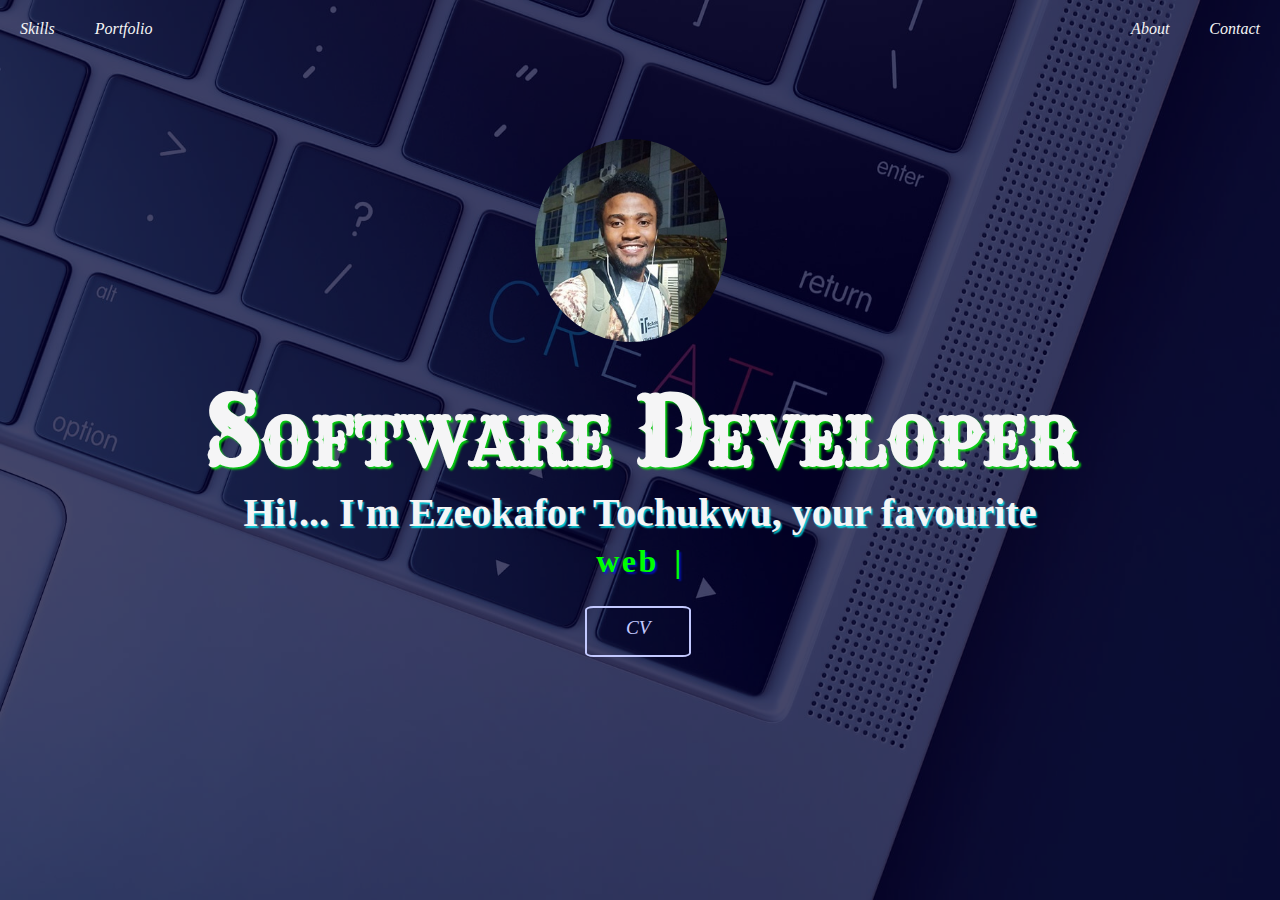
<file: index.html>
<!DOCTYPE html>
<html lang="en">
    <head>
        <!-- ====== meta tags ====== -->
        <meta charset="UTF-8">
        <meta name="viewport" content="width=device-width, initial-scale=1.0">
        <meta http-equiv="X-UA-Compatible" content="ie=edge">

        <!-- ====== page title ====== -->
        <title>Portfolio Homepage</title>

        <!-- ===== Google fonts ===== -->
        <link href="https://fonts.googleapis.com/css?family=Rye" rel="stylesheet">

        <!-- ====== css file ====== -->
        <link rel="stylesheet" href="css/style.css">
    </head>
    <body>
        <div class="container background">
            <div class="heroSpanCon">
                <nav class="zone green">
                    <ul class="main-nav">
                        <li><a href="html/skills.html">Skills</a></li>
                        <li><a href="html/portfolio.html">Portfolio</a></li>
                        <li class="push"><a href="html/about.html">About</a></li>
                        <li><a href="html/contact.html">Contact</a></li>
                    </ul>
                </nav>
                <span class="frame">
                    <img id="profile" src="img/images/me.jpeg" alt="profile image">
                </span>
                <span class="text">
                    <h1 class="mainText animated fadeInDown">Software Developer</h1>
                    <h2 class="introText animated fadeInRight delay-1s"><span>Hi!... I'm Ezeokafor Tochukwu, your favourite</span></h2>
                    <h2 class="WhatIAm animated fadeInLeft delay-1s"><span id="typed-text"></span></h2>
                    <a id="cv" href="img/CV/TochukwuCV.pdf"><span  class="button animated bounceInUp delay-2s">CV</span></a>
                    <!-- <a href="portfolio.html"><span id="portfolio" class="button animated bounceInUp delay-2s">Portfolio</span></a> -->
                </span>
            </div>
        </div>
    </body>
    <!-- ===== Typer Js ===== -->
    <script src="typer/typer.js"></script>
    
    <!-- ===== Local Js ===== -->
    <script src="js/main.js"></script>
</html>
</file>
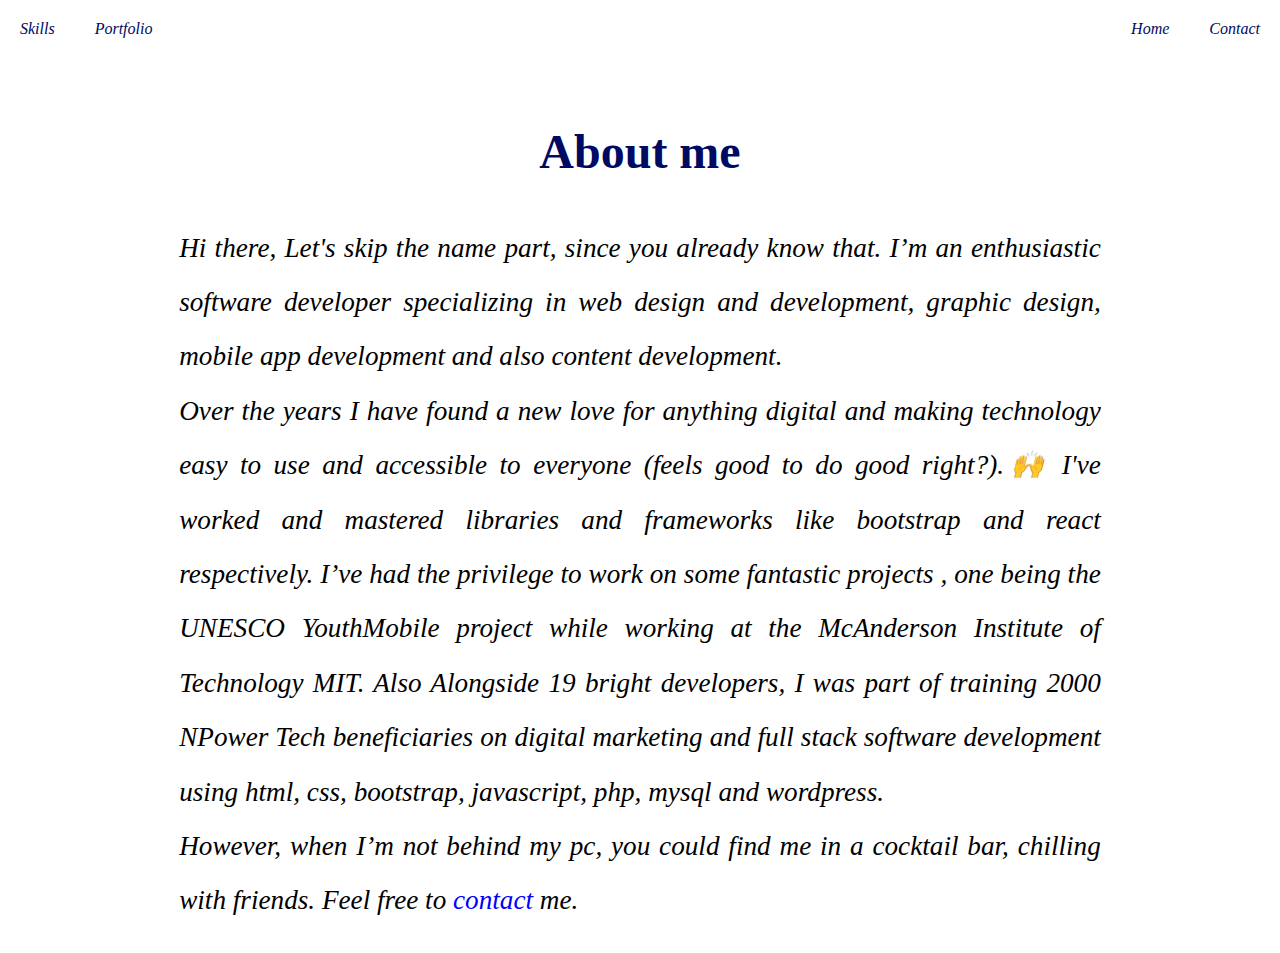
<file: html/about.html>
<!DOCTYPE html>
<html lang="en">
    <head>
        <!-- ====== meta tags ====== -->
        <meta charset="UTF-8">
        <meta name="viewport" content="width=device-width, initial-scale=1.0">
        <meta http-equiv="X-UA-Compatible" content="ie=edge">

        <!-- ====== page title ====== -->
        <title>About me</title>

        <!-- ===== Google fonts ===== -->
        <link href="https://fonts.googleapis.com/css?family=Rye" rel="stylesheet">

        <!-- ====== css file ====== -->
        <link rel="stylesheet" href="../css/about.css">
    </head>
    <body>
        <nav class="zone green">
            <ul class="main-nav">
                <li><a href="skills.html">Skills</a></li>
                <li><a href="portfolio.html">Portfolio</a></li>
                <li class="push"><a href="../index.html">Home</a></li>
                <li><a href="contact.html">Contact</a></li>
            </ul>
        </nav>

        <p id="about" class="about-text">About me</p>

        <div class="grid-wrapper-about">            
            <span class="profile-text">
                <p>
                    Hi there, Let's skip the name part, since you already know that.
                    
                    I’m an enthusiastic software developer specializing in web design and development, graphic design, mobile app development and also content development.
                </p>
                <p>
                    Over the years I have found a new love for anything digital and making technology easy to use and accessible to everyone (feels good to do good right?).🙌 I've worked and mastered libraries and frameworks like bootstrap and react respectively.
                    
                    I’ve had the privilege to work on some fantastic projects , one being the UNESCO YouthMobile project while working at the McAnderson Institute of Technology MIT.
                    
                    Also Alongside 19 bright developers, I was part of training 2000 NPower Tech beneficiaries on digital marketing and full stack software development using html, css, bootstrap, javascript, php, mysql and wordpress.
                </p>
                <p>
                    However, when I’m not behind my pc, you could find me in a cocktail bar, chilling with friends. Feel free to <a id="acon" href="contact.html">contact</a> me.
                </p>
            </span>
        </div>
    </body>
</html>
</file>
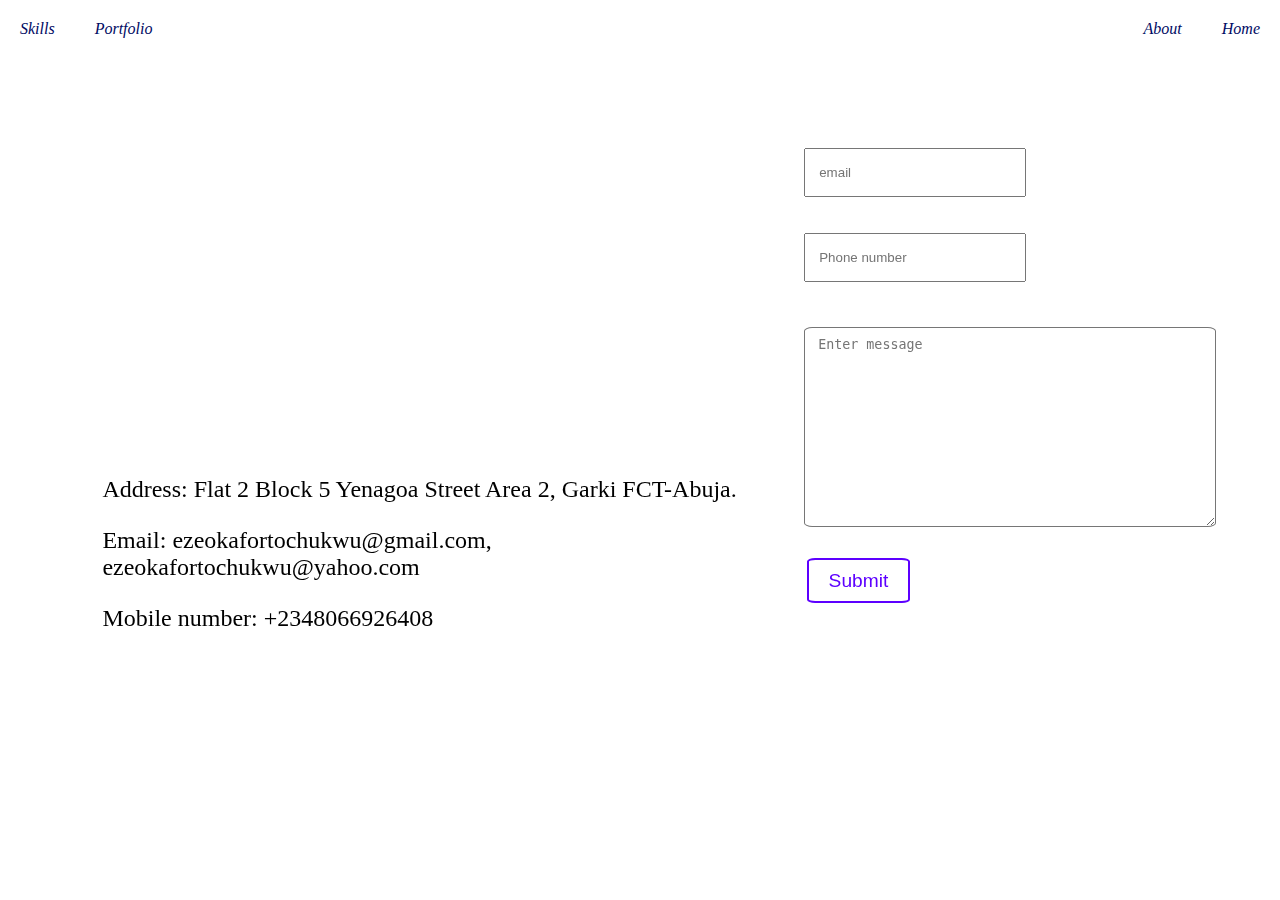
<file: html/contact.html>
<!DOCTYPE html>
<html lang="en">
    <head>
        <!-- ====== meta tags ====== -->
        <meta charset="UTF-8">
        <meta name="viewport" content="width=device-width, initial-scale=1.0">
        <meta http-equiv="X-UA-Compatible" content="ie=edge">

        <!-- ====== page title ====== -->
        <title>Contact</title>

        <!-- ===== Google fonts ===== -->
        <link href="https://fonts.googleapis.com/css?family=Rye" rel="stylesheet">

        <!-- ====== css file ====== -->
        <link rel="stylesheet" href="../css/contact.css">
    </head>
    <body>
        <nav class="zone green">
            <ul class="main-nav">
                <li><a href="skills.html">Skills</a></li>
                <li><a href="portfolio.html">Portfolio</a></li>
                <li class="push"><a href="about.html">About</a></li>
                <li><a href="../index.html">Home</a></li>
            </ul>
        </nav>

        <div class="grid-wrapper-contact">
            <div class="map">
                <iframe id="iframe" src="https://www.google.com/maps/embed?pb=!1m18!1m12!1m3!1d3940.3074910874093!2d7.475676214276558!3d9.035689591373291!2m3!1f0!2f0!3f0!3m2!1i1024!2i768!4f13.1!3m3!1m2!1s0x104e0b79da613c07%3A0x8c06400f40c0d846!2sArea+2+Shopping+Complex!5e0!3m2!1sen!2sng!4v1553476396853" width="300" height="300" frameborder="0" style="border:0" allowfullscreen></iframe><br>
                
                <p class="contactP">Address: Flat 2 Block 5 Yenagoa Street Area 2, Garki FCT-Abuja.</p>
                <p class="contactP">Email: ezeokafortochukwu@gmail.com, ezeokafortochukwu@yahoo.com</p>
                <p class="contactP">Mobile number: +2348066926408</p>
            </div>
    
            <form id="form" name="contact" method="POST" data-netlify-recaptcha="true" data-netlify="true">
                <div class="form-group">
                    <!-- <label class="label" for="exampleInputEmail1">Email address</label> -->
                    <input type="email" name="email" class="form-control input" id="exampleInputEmail1" aria-describedby="emailHelp" placeholder="email">
                </div>
                <br><br>
                <div class="form-group">
                    <!-- <label class="label" for="exampleInputPassword1"></label> -->
                    <input type="text" name="mobile" class="form-control input" id="exampleInputPassword1" placeholder="Phone number">
                </div>
                <div class="form-group">
                    <!-- <label class="label" for="exampleFormControlTextarea1">Enter message</label><br> -->
                    <textarea name="message" class="form-control textarea" id="exampleFormControlTextarea1" rows="3" placeholder="Enter message"></textarea>
                </div>
                <div id="recap" data-netlify-recaptcha="true"></div>
                
                <button type="submit" class="btn btn-primary butt">Submit</button>
            </form>
        </div>
    </body>
</html>
</file>
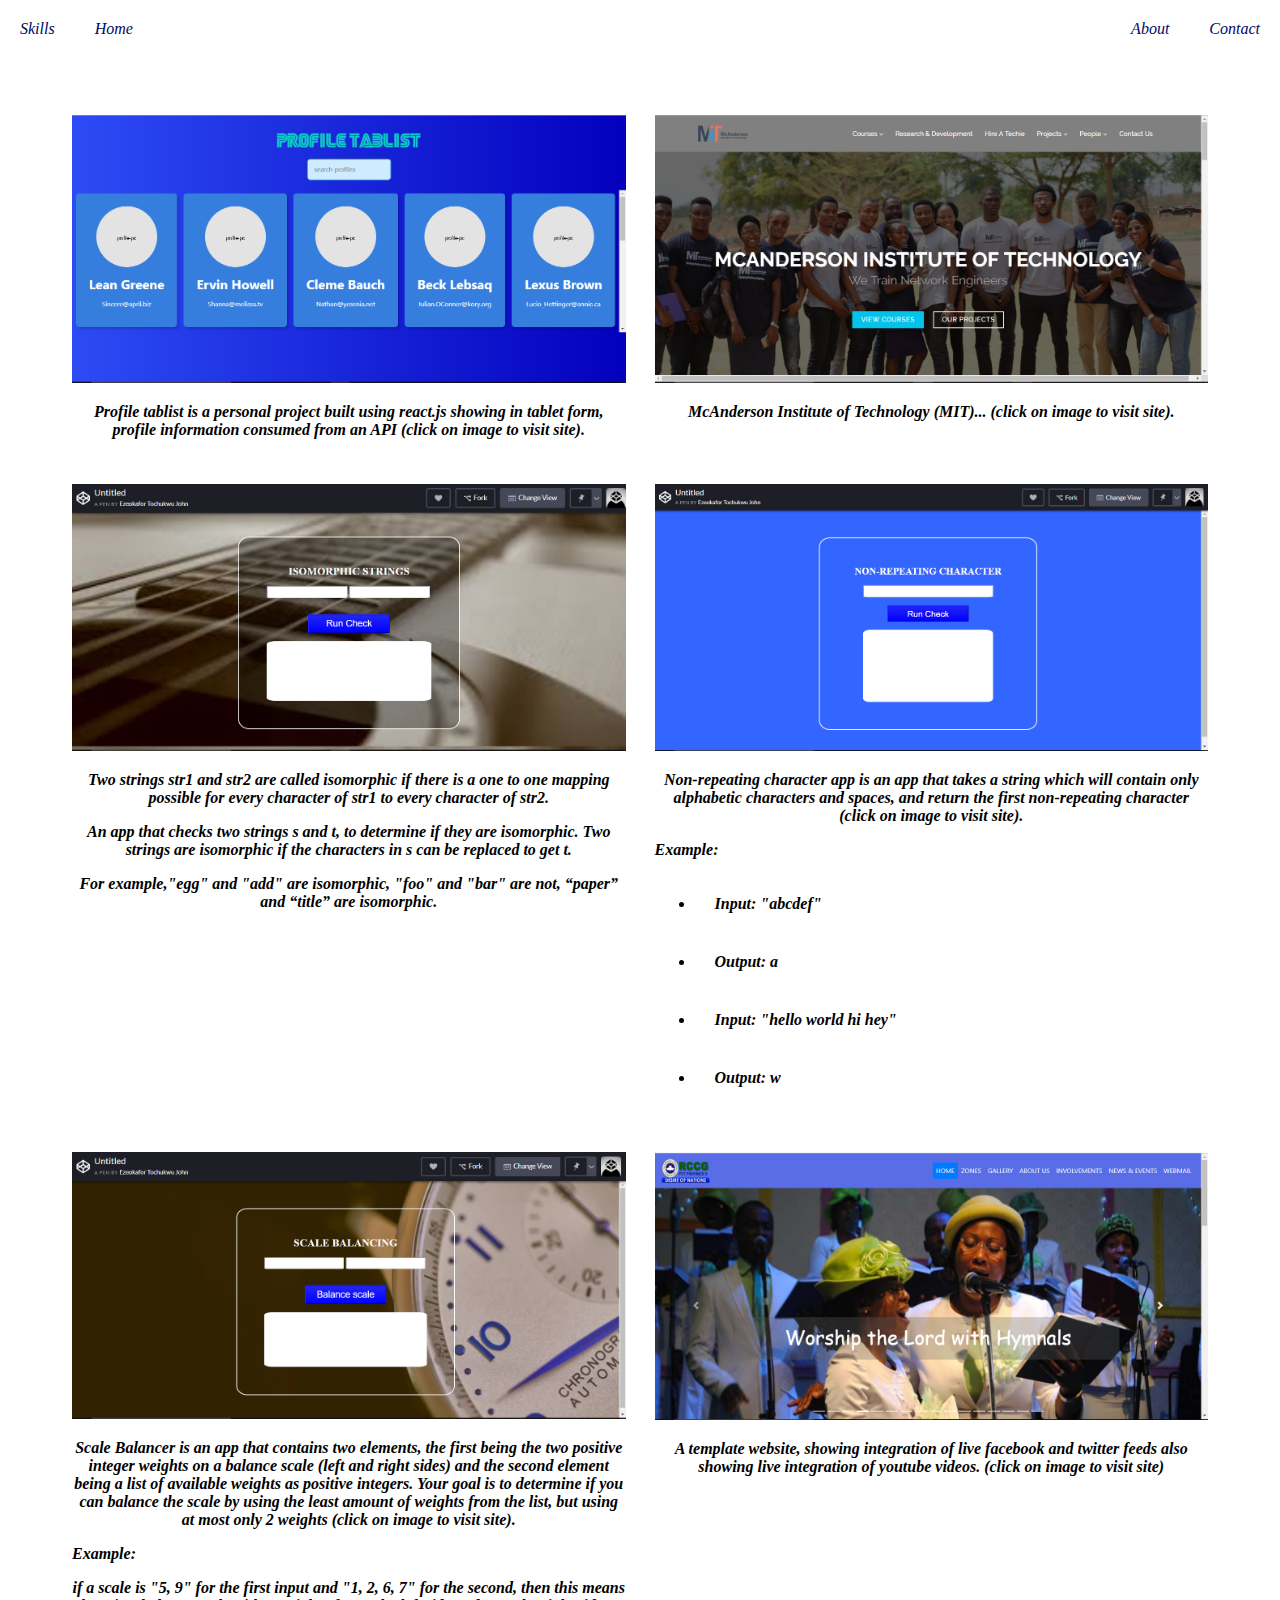
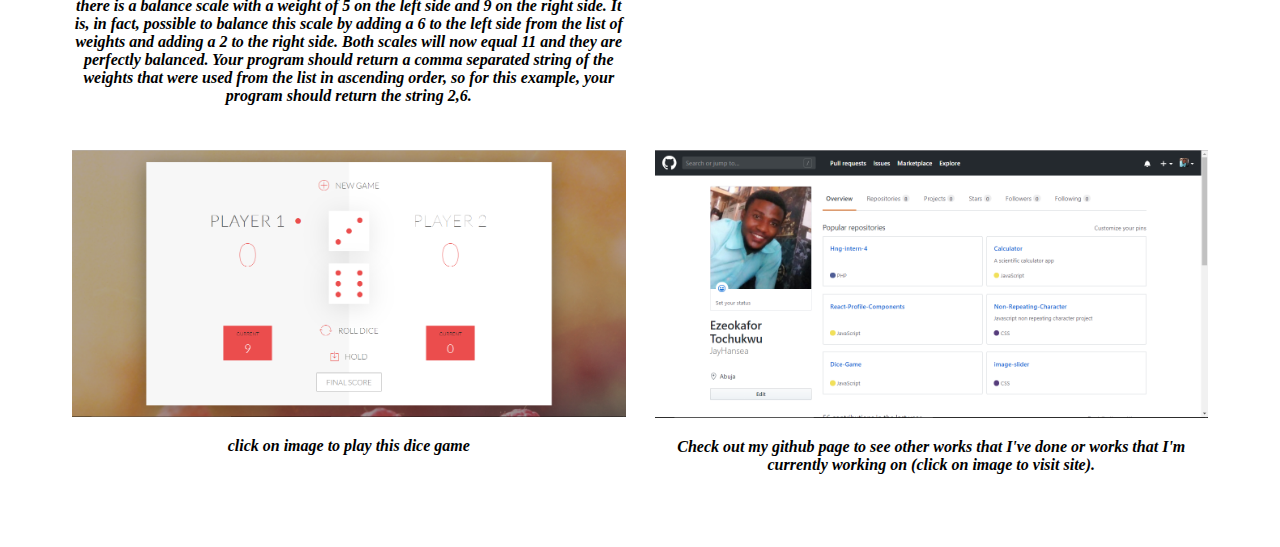
<file: html/portfolio.html>
<!DOCTYPE html>
<html lang="en">
    <head>
        <!-- ====== meta tags ====== -->
        <meta charset="UTF-8">
        <meta name="viewport" content="width=device-width, initial-scale=1.0">
        <meta http-equiv="X-UA-Compatible" content="ie=edge">

        <!-- ====== page title ====== -->
        <title>Portfolio</title>

        <!-- ===== Google fonts ===== -->
        <link href="https://fonts.googleapis.com/css?family=Rye" rel="stylesheet">

        <!-- ====== css file ====== -->
        <link rel="stylesheet" href="../css/portfolio.css">
    </head>
    <body>
        <nav class="zone green">
          <ul class="main-nav">
              <li><a href="skills.html">Skills</a></li>
              <li><a href="../index.html">Home</a></li>
              <li class="push"><a href="about.html">About</a></li>
              <li><a href="contact.html">Contact</a></li>
          </ul>
        </nav>

        <div class="grid-wrapper-gallery">
          <div class="box">
            <a href="https://reacttablist.herokuapp.com/" target="blank"><img src="../img/portfolio/ptlReact.PNG"></a>
            <p>Profile tablist is a personal project built using react.js showing in tablet form, profile information consumed from an API (click on image to visit site).</p>
          </div>
          <div class="box">
            <a href="http://mcandersoninstitute.tech/" target="blank"><img src="../img/portfolio/mit.PNG"></a>
            <p>McAnderson Institute of Technology (MIT)... (click on image to visit site).</p>
          </div>
          <div class="box">
            <a href="https://codepen.io/Ezetochukwu/full/PvROLN" target="blank"><img src="../img/portfolio/isomorphicString.PNG"></a>
            <p>Two strings str1 and str2 are called isomorphic if there is a one to one mapping possible for every character of str1 to every character of str2.</p>
            <p>An app that checks two strings s and t, to determine if they are isomorphic. Two strings are isomorphic if the characters in s can be replaced to get t.</p>  <p>For example,"egg" and "add" are isomorphic, "foo" and "bar" are not, “paper” and “title” are isomorphic.</p>
          </div>
          <div class="box">
              <a href="https://codepen.io/tochukwujay/full/rQaVYW" target="blank"><img src="../img/portfolio/NonRepeat.PNG"></a>
              <p>Non-repeating character app is an app that takes a string which will contain only
              alphabetic characters and spaces, and return the first non-repeating character (click on image to visit site).</p>
              <p id="eg">Example:</p>
              <ul>
                  <li>Input: "abcdef"</li>
                  <li>Output: a</li>
                  <li> Input: "hello world hi hey"</li>
                  <li> Output: w</li>
              </ul>
          </div>
          <div class="box">
            <a href="https://codepen.io/Ezetochukwu/full/xeMmwj" target="blank"><img src="../img/portfolio/scaleBalancing.PNG"></a>
            <p>Scale Balancer is an app that contains two elements, the first being the two positive integer weights on a balance scale (left and right sides) and the second element being a list of available weights as positive integers. Your goal is to determine if you can balance the scale by using the least amount of weights from the list, but using at most only 2 weights (click on image to visit site).</p>
            <p id="eg">Example:</p>
            <p>if a scale is "5, 9" for the first input and "1, 2, 6, 7" for the second, then this means there is a balance scale with a weight of 5 on the left side and 9 on the right side. It is, in fact, possible to balance this scale by adding a 6 to the left side from the list of weights and adding a 2 to the right side. Both scales will now equal 11 and they are perfectly balanced. Your program should return a comma separated string of the weights that were used from the list in ascending order, so for this example, your program should return the string 2,6.</p>

            <!-- <ul>
                <li>The first element of the scale can only contain 2 weights</li>
            </ul> -->
          </div>
          <div class="box">
            <a href="https://jayhansea.github.io/" target="blank"><img src="../img/portfolio/rccgpage.PNG"></a>
            <p>A template website, showing integration of live facebook and twitter feeds also showing live integration of youtube videos. (click on image to visit site)</p>
          </div>
          <div class="box">
            <a href="https://gracious-aryabhata-12fd63.netlify.com/" target="blank"><img src="../img/portfolio/diceGame.PNG"></a>
            <p>click on image to play this dice game</p>
          </div>
          <div class="box">
            <a href="https://github.com/JayHansea" target="blank"><img src="../img/portfolio/Github.PNG"></a>
            <p>Check out my github page to see other works that I've done or works that I'm currently working on (click on image to visit site).</p>
          </div>
        </div>
    </body>
</html>
</file>
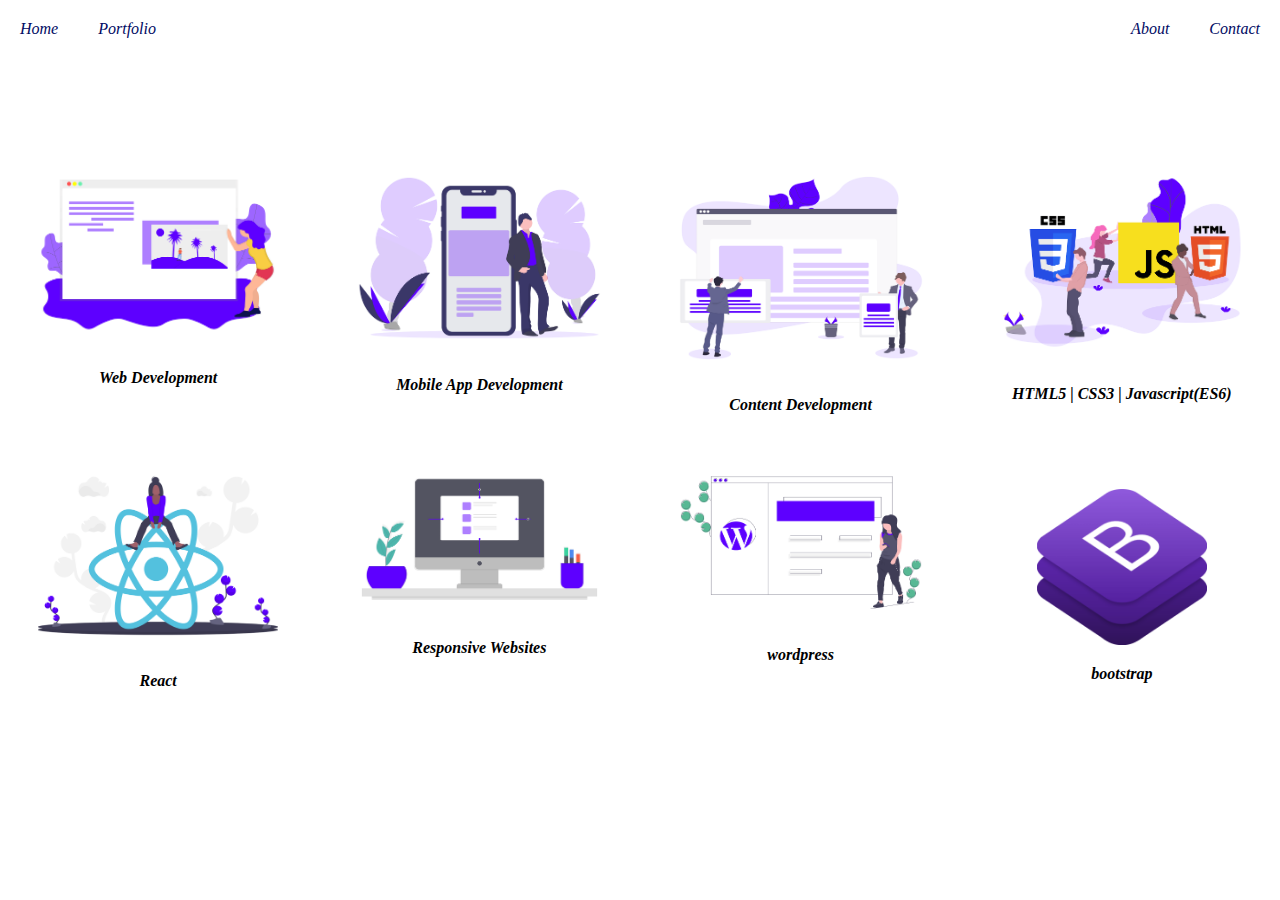
<file: html/skills.html>
<!DOCTYPE html>
<html lang="en">
    <head>
        <!-- ====== meta tags ====== -->
        <meta charset="UTF-8">
        <meta name="viewport" content="width=device-width, initial-scale=1.0">
        <meta http-equiv="X-UA-Compatible" content="ie=edge">

        <!-- ====== page title ====== -->
        <title>Skills</title>

        <!-- ===== Google fonts ===== -->
        <link href="https://fonts.googleapis.com/css?family=Rye" rel="stylesheet">

        <!-- ====== css file ====== -->
        <link rel="stylesheet" href="../css/skills.css">
    </head>
    <body>
        <nav class="zone green">
            <ul class="main-nav">
                <li><a href="../index.html">Home</a></li>
                <li><a href="portfolio.html">Portfolio</a></li>
                <li class="push"><a href="about.html">About</a></li>
                <li><a href="contact.html">Contact</a></li>
            </ul>
        </nav>

        <div class="grid-wrapper-skills">
            <div class="box ">
                <img src="../img/skills/web.png">
                <p>Web Development</p>
            </div>
            <div class="box ">
                <img src="../img/skills/mobileApp.png">
                <p>Mobile App Development</p>
            </div>
            <div class="box ">
                <img src="../img/skills/content.png">
                <p>Content Development</p>
            </div>
            <div class="box ">
                <img src="../img/skills/html.png">
                <p>HTML5 | CSS3 | Javascript(ES6)</p>
            </div>
            <div class="box ">
                <img src="../img/skills/react.png">
                <p>React</p>
            </div>
            <div class="box ">
                <img src="../img/skills/responsive.png">
                <p>Responsive Websites</p>
            </div>
            <div class="box ">
                <img src="../img/skills/wordpress.png">
                <p>wordpress</p>
            </div>
            <div class="box bootstrap">
                <img src="../img/skills/bootstrap.png">
                <p>bootstrap</p>
            </div>
        </div>
    </body>
</html>
</file>
<file: css/style.css>
body {
    padding: 0;
    margin: 0;
    box-sizing: border-box;
}

/***********************************************************************
 *  Nav Bar
 **********************************************************************/
 .main-nav {
    display: flex;
    list-style: none;
    margin: 0;
    font-size: 1em;
    padding: 0;
}

.push {
    margin-left: auto;
}

li {
    padding: 20px;
}

a {
    color: #f5f5f6;
    text-decoration: none;
    font-style: italic;
    -o-transition: all 1000ms;
    -ms-transition: all 1000ms;
    -moz-transition: all 1000ms;
    -webkit-transition: all 1000ms;
    transition: all 1000ms;
}

a:hover {
    color: #00ff00;
    font-style: normal;
}

/***********************************************************************
 *  Cover
 **********************************************************************/
 .background {
    background: url(../img/images/bannerImage.jpg);
    background-size: cover;
}

.container {
    /*show heigh: auto*/
    height: 100vh;
    /* display: flex; */
    align-items: center;
    justify-content: center;
}

.heroSpanCon {
    /* display: flex; */
    width: 100%;
    height: 100vh;
    background: #030030b9;
}

.text {
    width: 100%;
    height: 50vh;
    /* margin: 25vh 0 0 0; */
    color: #f5f5f6;
    justify-content: center;
    align-content: center;
    text-align: center;
}

.mainText {
    font-size: 5.8rem;
    font-family: 'Rye', cursive;
    font-weight: 900;
    font-variant: small-caps;
    color: #f5f5f6;
    text-shadow: 2px 2px 2px #00ff00c9;
    margin: 3vh 0 0 0;
}

#typed-text {
    color: #00ff00;
    text-shadow: 2px 2px 2px #001affa2;
    letter-spacing: 2.5px;
    word-spacing: 4px;
}

.introText {
    font-size: 2.5rem;
    /* font-style: italic; */
    font-family: Lobster;
    color: #f5f5f6;
    text-shadow: 1.5px 1.5px 1.5px #00ffffc9;
    margin-block-start: 0;
    margin-block-end: 0;
}

.WhatIAm {
    font-size: 2rem;
    /* font-style: italic; */
    font-family: 'digital-7';
    color: #f5f5f6;
    text-shadow: 2px 2px 2px #0014c470;
    /* margin-block-start: 0; */
    margin-top: 0.5%;
}

.button {
    display: inline-block;
    width: 8%;
    height: 3.5vh;
    padding-top: 0.7%;
    padding-bottom: 0.5%;
    background-color: #00000000;
    color: #c3c9ff;
    border: 2px solid #c3c9ff;
    border-radius: 8%;
    text-align: center;
    font-size: 1.2rem;
    margin-left: 0.7%;
    margin-right: 0.7%;
    -o-transition: all 1000ms;
    -ms-transition: all 1000ms;
    -moz-transition: all 1000ms;
    -webkit-transition: all 1000ms;
    transition: all 1000ms;
}

#cv {
    margin: 0 0 0 45vw;
}

.button:hover {
   color: #00ff00;
   cursor: pointer;
   border: 2px solid #00ff00;
}

.cover {
    width: 30rem;
}

#profile {
    width: 15%;
    border-radius: 50%;
    margin: 9vh 0 0 41.8vw;
}

@media only screen and (max-width: 600px) {
    .main-nav {
        font-size: 0.8em;
        padding: 0;
    }

    .mainText {
        font-size: 3em;
    }

    .introText {
        font-size: 1.7em;
    }

    .WhatIAm {
        font-size: 1.5em;
    }

    #typed-text {
        letter-spacing: 1.5px;
        word-spacing: 4px;
    }

    .button {
        width: 25%;
        height: 4.5vh;
        padding-top: 2.5%;
        padding-bottom: 0.5%;
        font-size: 1.2rem;
        margin-left: 0.7%;
        margin-right: 0.7%;
    }

    #cv {
        margin: 0 0 0 38vw;
    }
    
    #profile {
        width: 40vw;
        height: 25vh;
        border-radius: 50%;
        margin: 10vh 0 0 31vw;
    }
}
</file>
<file: css/about.css>
body {
    padding: 0;
    margin: 0;
    box-sizing: border-box;
}

/***********************************************************************
 *  Nav Bar
 **********************************************************************/
 .main-nav {
    display: flex;
    list-style: none;
    margin: 0;
    font-size: 1em;
    padding: 0;
}

.push {
    margin-left: auto;
}

li {
    padding: 20px;
}

a {
    color: #000a63;
    text-decoration: none;
    font-style: italic;
    -o-transition: all 1000ms;
    -ms-transition: all 1000ms;
    -moz-transition: all 1000ms;
    -webkit-transition: all 1000ms;
    transition: all 1000ms;
}

a:hover {
    font-style: normal;
}

/***********************************************************************
 *  About section
 **********************************************************************/
.grid-wrapper-about {
    display: flex;
    padding: 2% 5%;
}

.about-text {
    color: #000a63;
    text-align: center;
    font-size: 3rem;
    margin-block-end: 1rem;
    padding-top: 2vh;
    font-weight: bold;
}

.profile-text {
    font-size: 1.7rem;
    padding: 0 10%;
    text-align: justify;
    font-style: italic;
}

.profile-text p {
    margin-block-start: 0;
    margin-block-end: 0;
    line-height: 2;
}

#acon {
    text-decoration: none;
    color: #0000ff;
}

@media only screen and (max-width: 600px) {
    .main-nav {
        font-size: 0.8em;
        padding: 0;
    }

    .profile-text {
        font-size: 1em;
        padding: 0 5%;
    }
}
</file>
<file: css/contact.css>
body {
    padding: 0;
    margin: 0;
    box-sizing: border-box;
}

/***********************************************************************
 *  Nav Bar
 **********************************************************************/
 .main-nav {
    display: flex;
    list-style: none;
    margin: 0;
    font-size: 1em;
    padding: 0;
}

.push {
    margin-left: auto;
}

li {
    padding: 20px;
}

a {
    color: #000a63;
    text-decoration: none;
    font-style: italic;
    -o-transition: all 1000ms;
    -ms-transition: all 1000ms;
    -moz-transition: all 1000ms;
    -webkit-transition: all 1000ms;
    transition: all 1000ms;
}

a:hover {
    font-style: normal;
}

/***********************************************************************
 *  Contact section
 **********************************************************************/

.grid-wrapper-contact {
    display: flex;
    padding: 2vh 5vw;
    margin: 8vh 0 0 3vw;
}

.contactP {
    font-size: 1.5rem;
}

#form {
    margin: 0 0 0 5%;
}

.input {
    width: 15vw;
    height: 3vh;
    padding: 1vh 1vw;
}

.textarea {
    width: 30vw;
    height: 20vh;
    padding: 1vh 1vw;
    margin-top: 5vh;
    border-radius: 2%;
}

.butt {
    width: 8vw;
    height: 5vh;
    padding-top: 0.7%;
    padding-bottom: 0.5%;
    background-color: #00000000;
    color: #5d00ff;
    border: 2px solid #5d00ff;
    border-radius: 8%;
    text-align: center;
    font-size: 1.2rem;
    margin-left: 0.7%;
    margin-right: 0.7%;
}

.butt:hover {
    background-color: #5d00ff;
    color: #fff;
    cursor: pointer;
}

#recap {
    margin: 3vh 0;
}

@media only screen and (max-width: 1050px) {
    .main-nav {
        font-size: 0.8em;
        padding: 0;
    }

    .grid-wrapper-contact {
        display: block;
    }

    .contactP {
        font-size: 1.3rem;
    }

    .input {
        width: 60vw;
        height: 3vh;
    }

    .textarea {
        width: 60vw;
        height: 20vh;
    }

    #form {
        margin: 5vh 0 0 0;
    }

    .butt {
        width: 30vw;
        height: 5vh;
        font-size: 1.2rem;
        margin: 2vh 0.7%;
    }
    
}
</file>
<file: css/portfolio.css>
body {
    padding: 0;
    margin: 0;
    box-sizing: border-box;
}

/***********************************************************************
 *  Nav Bar
 **********************************************************************/
 .main-nav {
    display: flex;
    list-style: none;
    margin: 0;
    font-size: 1em;
    padding: 0;
}

.push {
    margin-left: auto;
}

li {
    padding: 20px;
}

a {
    color: #000a63;
    text-decoration: none;
    font-style: italic;
    -o-transition: all 1000ms;
    -ms-transition: all 1000ms;
    -moz-transition: all 1000ms;
    -webkit-transition: all 1000ms;
    transition: all 1000ms;
}

a:hover {
    font-style: normal;
}

/***********************************************************************
 *  Portfolio section
 **********************************************************************/
.grid-wrapper-gallery {
    display: grid;
    grid-template-columns: repeat(auto-fill, minmax(500px, 1fr));
    grid-gap: 5px;
    margin: 5vh 60px;
}

.box {
    padding: 2px;
    margin: 10px;
    -o-transition: all ease-in-out 2000ms;
    -ms-transition: all ease-in-out 2000ms;
    -moz-transition: all ease-in-out 2000ms;
    -webkit-transition: all ease-in-out 2000ms;
    transition: all ease-in-out 2000ms;
}

.box img {
    width: 100%;
    height: auto;
    cursor: pointer;
}

.box p {
    font-size: 1rem;
    font-weight: bold;
    font-family: Cambria, Cochin, Georgia, Times, 'Times New Roman', serif;
    font-style: italic;
    text-align: center;
}

#eg {
    font-size: 1rem;
    font-weight: bold;
    font-family: Cambria, Cochin, Georgia, Times, 'Times New Roman', serif;
    font-style: italic;
    text-align: left;
}

.box ul {
    font-size: 1rem;
    font-weight: bold;
    font-family: Cambria, Cochin, Georgia, Times, 'Times New Roman', serif;
    font-style: italic;
}

@media only screen and (max-width: 1050px) {
    .main-nav {
        font-size: 0.8em;
        padding: 0;
    }

    .grid-wrapper-gallery {
        grid-template-columns: repeat(auto-fill, minmax(300px, 1fr));
        margin: 3vh 0;
    }
}
</file>
<file: css/skills.css>
body {
    padding: 0;
    margin: 0;
    box-sizing: border-box;
}

/***********************************************************************
 *  Nav Bar
 **********************************************************************/
.main-nav {
    display: flex;
    list-style: none;
    margin: 0;
    font-size: 1em;
    padding: 0;
}

.push {
    margin-left: auto;
}

li {
    padding: 20px;
}

a {
    color: #000a63;
    text-decoration: none;
    font-style: italic;
    -o-transition: all 1000ms;
    -ms-transition: all 1000ms;
    -moz-transition: all 1000ms;
    -webkit-transition: all 1000ms;
    transition: all 1000ms;
}

a:hover {
    font-style: normal;
}

/***********************************************************************
 *  Skills section
 **********************************************************************/
.grid-wrapper-skills {
    display: grid;
    grid-template-columns: repeat(auto-fill, minmax(300px, 1fr));
    grid-gap: 5px;
    margin: 10vh 0 0 0;
}

.box {
    padding: 2px;
    margin: 10px;
    cursor: pointer;
    -o-transition: all ease-in-out 2000ms;
    -ms-transition: all ease-in-out 2000ms;
    -moz-transition: all ease-in-out 2000ms;
    -webkit-transition: all ease-in-out 2000ms;
    transition: all ease-in-out 2000ms;
}

.bootstrap {
    padding: 10% 20% 40% 20%;
}

.box img {
    width: 100%;
    height: auto;
}

.box p {
    font-size: 1rem;
    font-weight: bold;
    font-family: Cambria, Cochin, Georgia, Times, 'Times New Roman', serif;
    font-style: italic;
    /* color: #001aff; */
    text-align: center;
}

.box > i {
    width: 100%;
    height: auto;
}


@media only screen and (max-width: 600px) {
    .main-nav {
        font-size: 0.8em;
        padding: 0;
    }
}
</file>
